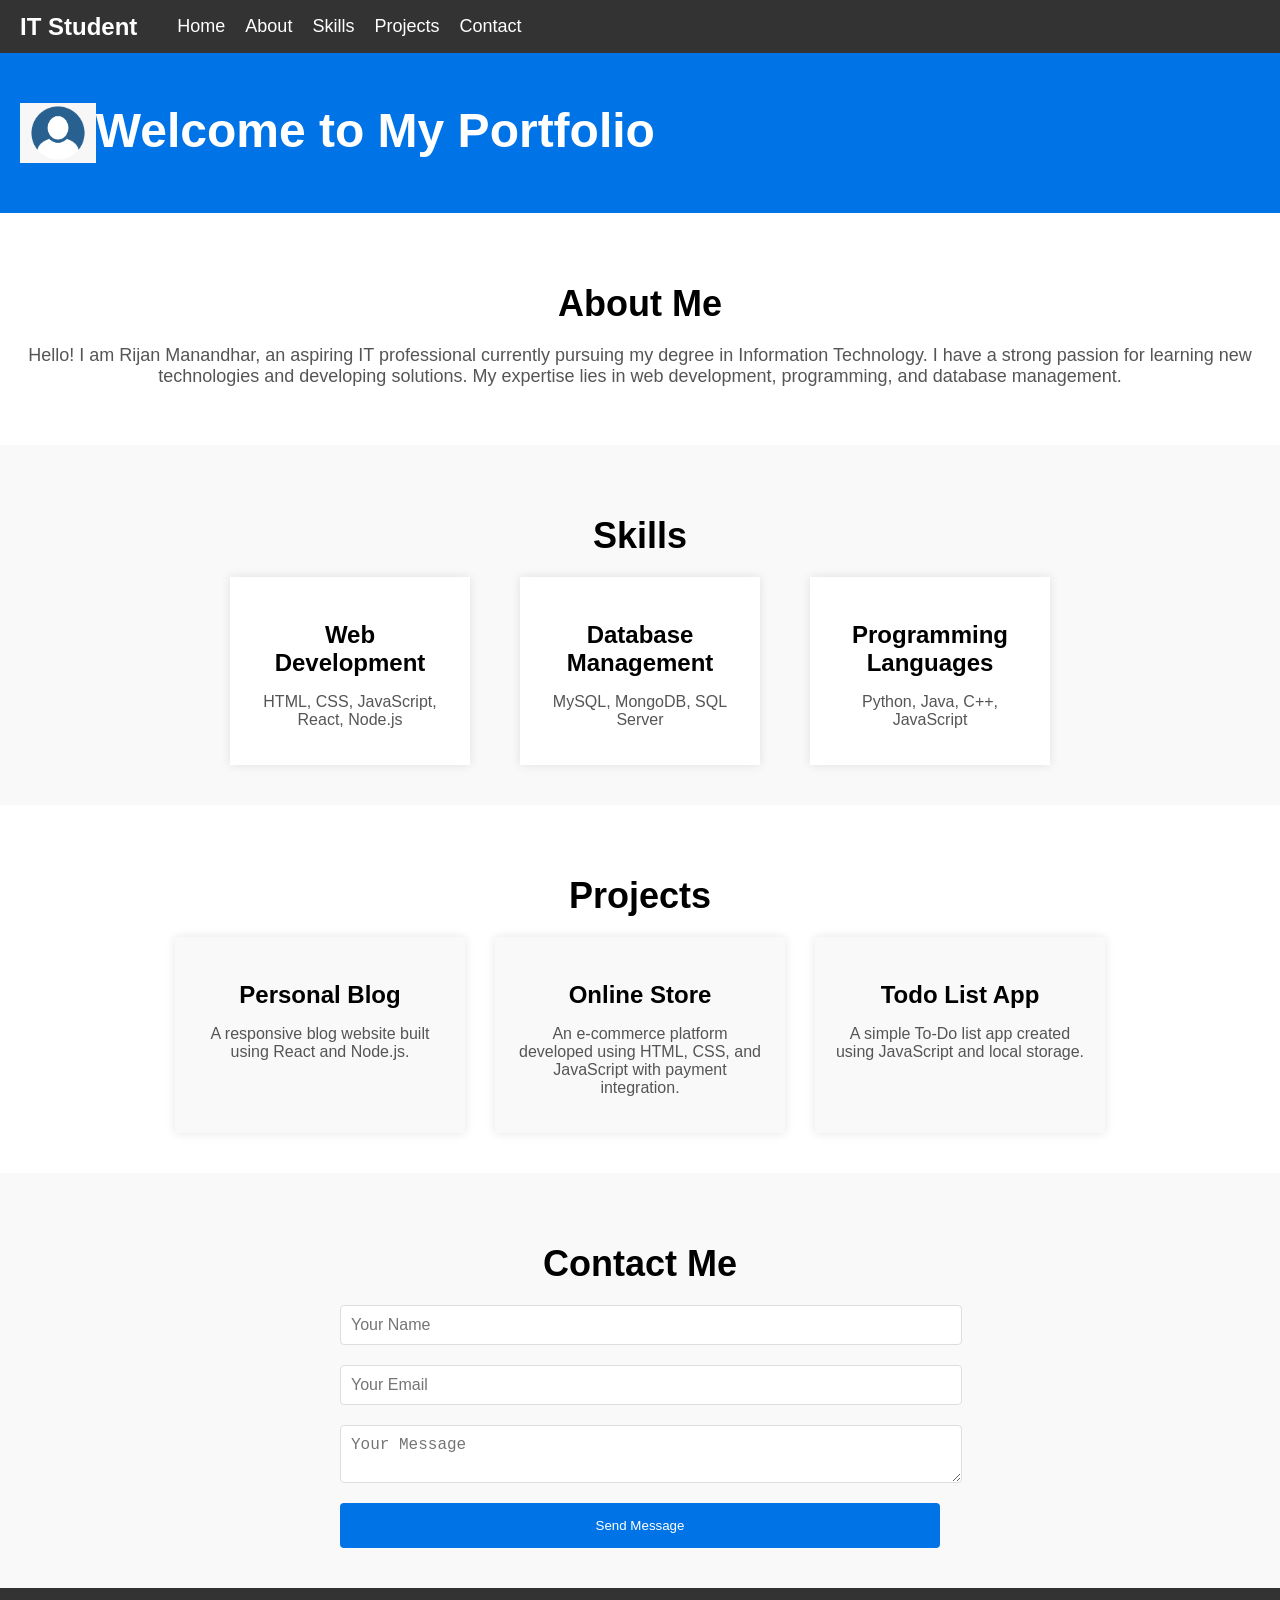
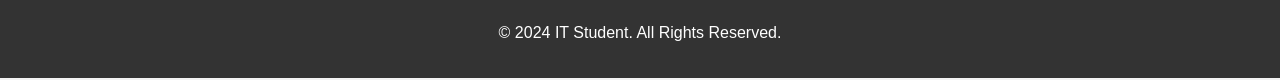
<file: PortFoliO/1.html>
<!DOCTYPE html>
<html lang="en">
<head>
    <meta charset="UTF-8">
    <meta name="viewport" content="width=device-width, initial-scale=1.0">
    <meta http-equiv="X-UA-Compatible" content="ie=edge">
    <title>IT Student Portfolio</title>
    <link rel="stylesheet" href="2.css">
</head>
<body>
    <header>
        <div class="logo">IT Student</div>
        <nav>
            <ul>
                <li><a href="#home">Home</a></li>
                <li><a href="#about">About</a></li>
                <li><a href="#skills">Skills</a></li>
                <li><a href="#projects">Projects</a></li>
                <li><a href="#contact">Contact</a></li>
            </ul>
        </nav>
    </header>

        </div>

    <section id="home" class="hero" style="display: flex;">
                <img src="./img/aq.png"  alt="" height="60px">
    <h1>Welcome to My Portfolio</h1> 
    </section>

    <section id="about">
        <h2>About Me</h2>
        <p>Hello! I am Rijan Manandhar, an aspiring IT professional currently pursuing my degree in Information Technology. I have a strong passion for learning new technologies and developing solutions. My expertise lies in web development, programming, and database management.</p>
    </section>

    <section id="skills">
        <h2>Skills</h2>
        <div class="skills-list">
            <div class="skill-item">
                <h3>Web Development</h3>
                <p>HTML, CSS, JavaScript, React, Node.js</p>
            </div>
            <div class="skill-item">
                <h3>Database Management</h3>
                <p>MySQL, MongoDB, SQL Server</p>
            </div>
            <div class="skill-item">
                <h3>Programming Languages</h3>
                <p>Python, Java, C++, JavaScript</p>
            </div>
        </div>
    </section>

    <section id="projects">
        <h2>Projects</h2>
        <div class="projects">
            <div class="project-item">
                <h3>Personal Blog</h3>
                <p>A responsive blog website built using React and Node.js.</p>
            </div>
            <div class="project-item">
                <h3>Online Store</h3>
                <p>An e-commerce platform developed using HTML, CSS, and JavaScript with payment integration.</p>
            </div>
            <div class="project-item">
                <h3>Todo List App</h3>
                <p>A simple To-Do list app created using JavaScript and local storage.</p>
            </div>
        </div>
    </section>

    <section id="contact">
        <h2>Contact Me</h2>
        <form id="contact-form">
            <input type="text" id="name" placeholder="Your Name" required>
            <input type="email" id="email" placeholder="Your Email" required>
            <textarea id="message" placeholder="Your Message" required></textarea>
            <button type="submit">Send Message</button>
        </form>
    </section>

    <footer>
        <p>&copy; 2024 IT Student. All Rights Reserved.</p>
    </footer>

    <script src="3.js"></script>
</body>
</html>
</file>
<file: PortFoliO/2.css>
/* General Styles */
body {
    font-family: Arial, sans-serif;
    margin: 0;
    padding: 0;
    box-sizing: border-box;
    background-color: #f4f4f4;
}

/* Header */
header {
    background-color: #333;
    color: white;
    padding: 10px 0;
    display: flex;
    align-items: center;
    padding: 0 20px;
}

.profilepic {
    width: 60%;
    height: 50px;
}
header .logo {
    font-size: 24px;
    font-weight: bold;

}

header nav ul {
    list-style: none;
    display: flex;
    gap: 20px;
}

header nav ul li {
    display: inline;
}

header nav ul li a {
    color: white;
    text-decoration: none;
    font-size: 18px;
}

/* Hero Section */
.hero {
    background-color: #0073e6;
    color: white;
    padding: 50px 20px;
    text-align:left;
    }

.hero h1 {
    margin: 0;
    font-size: 48px;
}

.hero p {
    font-size: 20px;
}

/* About Section */
#about {
    padding: 40px 20px;
    background-color: #fff;
    text-align: center;
}

#about h2 {
    font-size: 36px;
    margin-bottom: 20px;
}

#about p {
    font-size: 18px;
    color: #555;
}

/* Skills Section */
#skills {
    background-color: #f9f9f9;
    padding: 40px 20px;
}

#skills h2 {
    text-align: center;
    font-size: 36px;
    margin-bottom: 20px;
}

.skills-list {
    display: flex;
    justify-content: center;
    gap: 50px;
}

.skill-item {
    background-color: #fff;
    padding: 20px;
    width: 200px;
    box-shadow: 0 0 10px rgba(0, 0, 0, 0.1);
    text-align: center;
}

.skill-item h3 {
    font-size: 24px;
    margin-bottom: 10px;
}

.skill-item p {
    font-size: 16px;
    color: #555;
}

/* Projects Section */
#projects {
    padding: 40px 20px;
    background-color: #fff;
    text-align: center;
}

#projects h2 {
    font-size: 36px;
    margin-bottom: 20px;
}

.projects {
    display: flex;
    justify-content: center;
    gap: 30px;
    flex-wrap: wrap;
}

.project-item {
    background-color: #f9f9f9;
    padding: 20px;
    width: 250px;
    box-shadow: 0 0 10px rgba(0, 0, 0, 0.1);
    text-align: center;
}

.project-item h3 {
    font-size: 24px;
    margin-bottom: 10px;
}

.project-item p {
    font-size: 16px;
    color: #555;
}

/* Contact Section */
#contact {
    padding: 40px 20px;
    background-color: #f9f9f9;
}

#contact h2 {
    font-size: 36px;
    text-align: center;
    margin-bottom: 20px;
}

#contact form {
    max-width: 600px;
    margin: 0 auto;
    display: flex;
    flex-direction: column;
    gap: 20px;
}

#contact form input, #contact form textarea {
    padding: 10px;
    font-size: 16px;
    width: 100%;
    border: 1px solid #ddd;
    border-radius: 4px;
}

#contact form button {
    padding: 15px;
    background-color: #0073e6;
    color: white;
    border: none;
    border-radius: 4px;
    cursor: pointer;
}

#contact form button:hover {
    background-color: #005bb5;
}

/* Footer */
footer {
    background-color: #333;
    color: white;
    text-align: center;
    padding: 20px 0;
    position: relative;
    bottom: 0;
    width: 100%;
}
</file>
